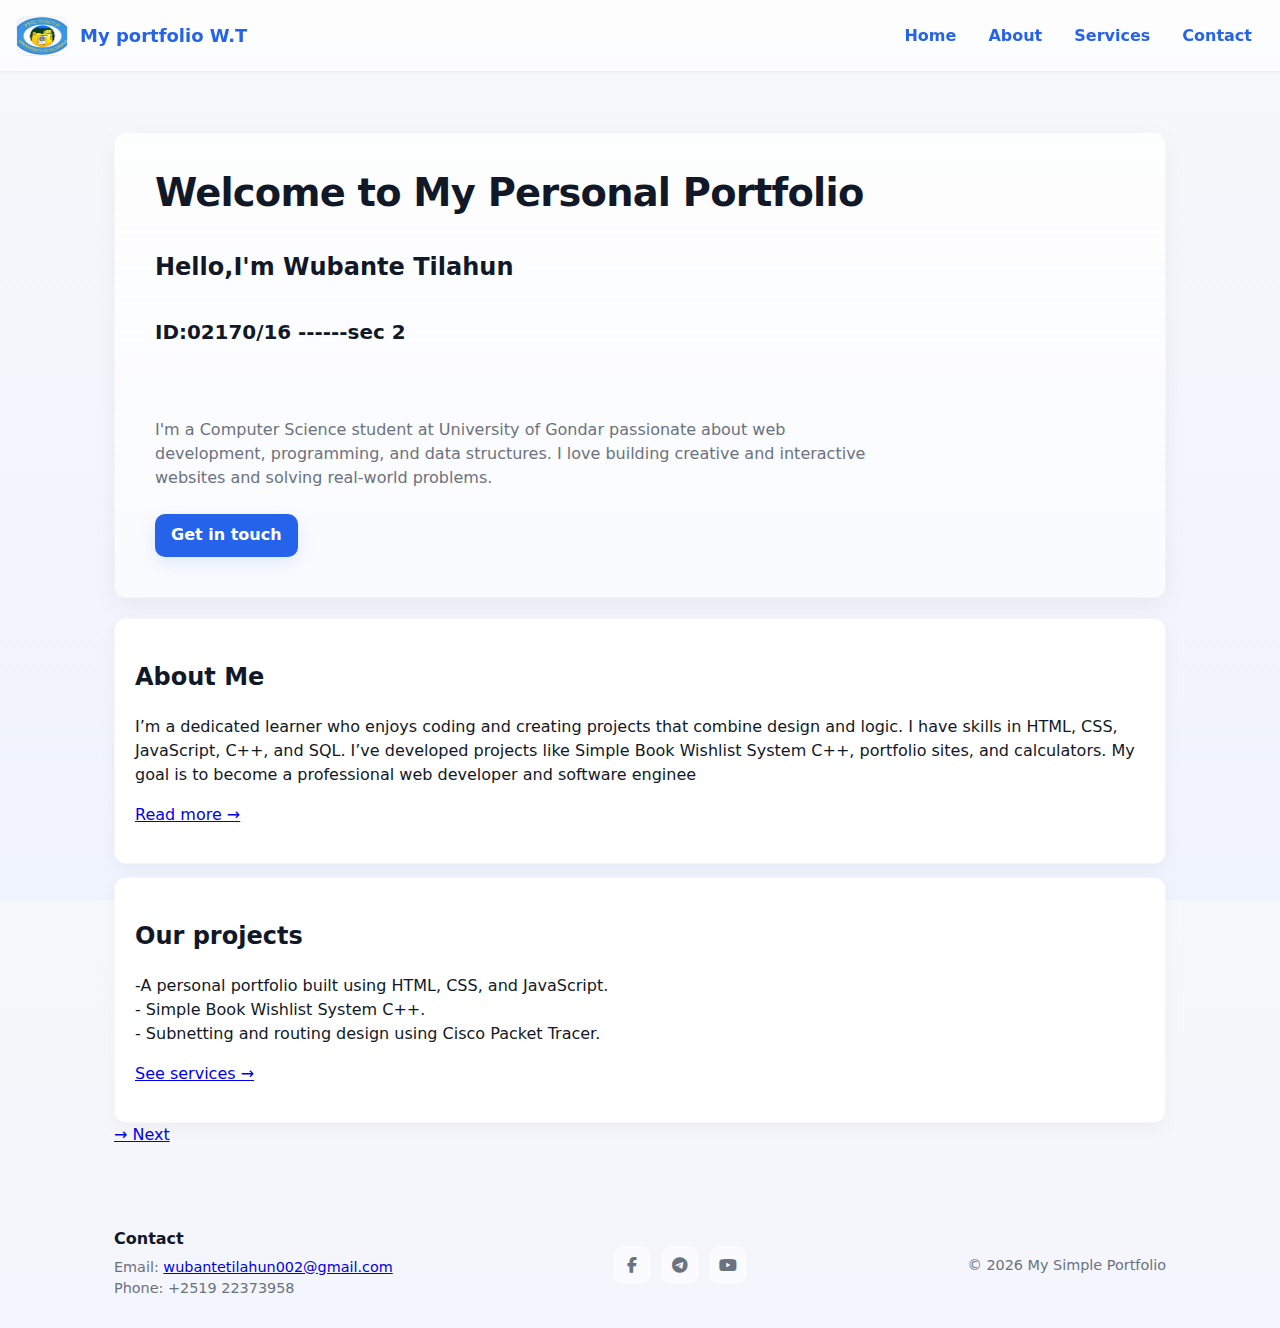
<file: index.html>
<!-- index.html
--- a/file:///c%3A/Users/HP/OneDrive/Desktop/portfolio/index.html
+++ b/file:///c%3A/Users/HP/OneDrive/Desktop/portfolio/index.html
@@ -1,3 +1,4 @@      -->
<!doctype html>
<html lang="en">
<head>
    <meta charset="utf-8" />
    <meta name="viewport" content="width=device-width,initial-scale=1" />
    <title>Simple portfolio — Home</title>
    <link rel="stylesheet" href="style.css" />
    <link rel="stylesheet" href="https://cdnjs.cloudflare.com/ajax/libs/font-awesome/6.5.0/css/all.min.css" />
</head>
<body>
    <header class="navbar">
        <a class="brand" href="index.html">
            <img src="image.png" alt="Logo" class="logo" />
            <span>My portfolio  W.T</span>
        </a>

        <nav class="nav" id="nav">
            <a href="index.html">Home</a>
            <a href="about2.html">About</a>
            <a href="service.html">Services</a>
            <a href="contact.html">Contact</a>
            
        </div >  
        </nav>
    <div class="menu-toggle" id="menu-toggle">
    <i class="fas fa-bars"></i>
    </header>
    <main>
    <section id="home" class="hero">
            <h1>Welcome to My Personal Portfolio</h1>
    <h2>Hello,I'm <span>Wubante Tilahun <br>      
            <h5>      ID:02170/16 ------sec 2  </h5> </span></h2><p>
        I'm a Computer Science student at University of Gondar passionate about web development,
        programming, and data structures. I love building creative and interactive websites and solving real-world problems.
    </p>
            <a class="btn" href="contact.html">Get in touch</a>
        </section>
    <section id="about" class="preview">
            <h2>About Me</h2>
            <p>  I’m a dedicated learner who enjoys coding and creating projects that combine design and logic.
    I have skills in HTML, CSS, JavaScript, C++, and SQL. I’ve developed projects like
    Simple Book Wishlist System  C++, portfolio sites, and calculators.
    My goal is to become a professional web developer and software enginee</p>
            <p><a href="about2.html">Read more →</a></p>
        </section>

        <section id="services" class="preview">
            <h2>Our projects</h2>
            <p>-A personal portfolio built using HTML, CSS, and JavaScript. <br>
               - Simple Book Wishlist System  C++. <br>
               - Subnetting and routing design using Cisco Packet Tracer.
            </p>
            <p><a href="service.html">See services →</a></p>
        </section>
        <div class="back">
      <a href="about2.html">&rarr; Next </a>
    </div>
    </main>
 <footer>
        <div class="contact">
            <h3>Contact</h3>
            <p>Email: <a href="mailto:wubantetilahun002@gmail.com">wubantetilahun002@gmail.com</a><br>Phone: +2519 22373958</p>
        </div>
        <div class="social">
            <a href="https://www.facebook.com/Boki Lali" target="_blank" rel="noopener">
                <i class="fab fa-facebook-f"></i><span class="sr-only">Facebook</span></a>
        <a href="https://t.me/+2519 22373958" target="_blank" rel="noopener">
       <i class="fab fa-telegram-plane"></i>
                <span class="sr-only">Telegram</span>
                 </a>
                 <a href="https://www.youtube.com/@Hagerie-x9" target="_blank" rel="noopener">
           <i class="fab fa-youtube"></i>
           <span class="sr-only">YouTube</span></a>
          
        </div>
        <p class="copyright">&copy; <span id="year"></span> My Simple Portfolio</p>
    </footer>
 <script>
     const toggle = document.getElementById('menu-toggle');
    const navbar = document.getElementById('nav');

    toggle.addEventListener('click', () => {
      navbar.classList.toggle('active');
      toggle.classList.toggle('active');
    });
        document.getElementById('year').textContent = new Date().getFullYear();
    </script>
</body>

</html>
</file>
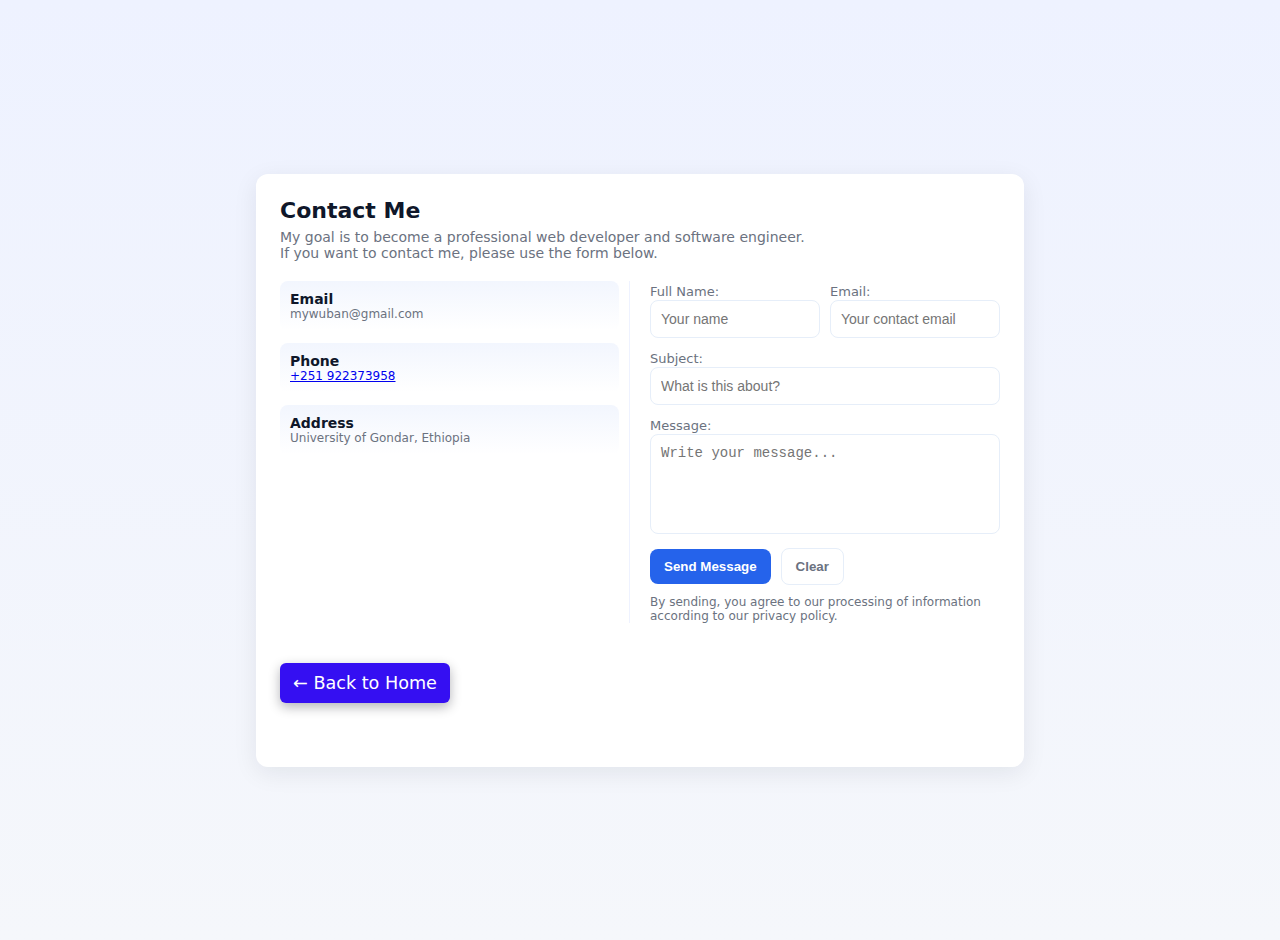
<file: contact.html>
<!DOCTYPE html>
<html lang="en">
<head>
  <meta charset="UTF-8" />
  <meta name="viewport" content="width=device-width, initial-scale=1.0" />
  <title>Contact Me</title>
  <style>
    :root {
      --bg: #f5f7fb;
      --card: #fff;
      --accent: #2563eb;
      --muted: #6b7280;
      --danger: #dc2626;
    }
    body {
      margin: 0;
      height: 100vh;
      display: flex;
      align-items: center;
      justify-content: center;
      background: linear-gradient(180deg, #eef2ff 0%, var(--bg) 100%);
      font-family: system-ui, -apple-system, Segoe UI, Roboto, sans-serif;
      color: #0f172a;
      padding: 20px;
    }
    .card {
      width: 100%;
      max-width: 720px;
      background: var(--card);
      border-radius: 12px;
      box-shadow: 0 6px 24px rgba(15, 23, 42, 0.08);
      display: grid;
      grid-template-columns: 1fr 1fr;
      gap: 20px;
      padding: 24px;
    }
    header {
      grid-column: 1 / -1;
    }
    h1 {
      margin: 0;
      font-size: 22px;
    }
    p.lead {
      margin: 6px 0 0;
      color: var(--muted);
      font-size: 14px;
    }
    .info {
      display: flex;
      flex-direction: column;
      gap: 12px;
      padding-right: 10px;
      border-right: 1px solid #eef2ff;
    }
    .item {
      background: linear-gradient(180deg, rgba(37, 99, 235, 0.06), transparent);
      padding: 10px;
      border-radius: 8px;
      font-size: 14px;
    }
    form {
      display: flex;
      flex-direction: column;
      gap: 10px;
    }
    label {
      font-size: 13px;
      color: var(--muted);
    }
    input, textarea {
      width: 100%;
      padding: 10px;
      border-radius: 8px;
      border: 1px solid #e6eef9;
      font-size: 14px;
      box-sizing: border-box;
    }
    textarea {
      min-height: 100px;
      resize: none;
    }
    .row {
      display: flex;
      gap: 10px;
    }
    .row > * {
      flex: 1;
    }
    .actions {
      display: flex;
      align-items: center;
      gap: 10px;
    }
    button {
      border: none;
      border-radius: 8px;
      padding: 10px 14px;
      font-weight: 600;
      cursor: pointer;
    }
    button[type="submit"] {
      background: var(--accent);
      color: white;
    }
    .secondary {
      background: transparent;
      border: 1px solid #e6eef9;
      color: var(--muted);
    }
    .status {
      font-size: 13px;
    }
    .error {
      color: var(--danger);
    }
    .note {
      font-size: 12px;
      color: var(--muted);
    }
    .back{
      margin-top: 20px;
      margin-bottom: 40px;
      text-align: center;
      font-size: 1.1rem;
      font-weight: 500;
      background: #350ff2;
      padding: 10px;
      border-radius: 6px;
      box-shadow: 0 4px 12px rgba(3,8,20,0.3);
      width: 150px;
    }
    .back a{
      color: #fff;
      text-decoration: none;

    }
    .back:hover{
      background: #1c2541;
      box-shadow: 0 6px 18px rgba(3,8,20,0.35);
      color: #f6f6f7ef;
    }
    @media (max-width: 760px) {
      .card {
        grid-template-columns: 1fr;
        padding: 18px;
      }
      .info {
        border-right: none;
        border-bottom: 1px solid #eef2ff;
        padding-bottom: 12px;
      }
    }
  </style>
</head>
<body>
  <main class="card">
    <header>
      <h1>Contact Me</h1>
      <p class="lead">
        My goal is to become a professional web developer and software engineer.<br>
        If you want to contact me, please use the form below.
      </p>
    </header>

    <section class="info">
      <div class="item">
        <strong>Email</strong>
        <div class="note">mywuban@gmail.com</div>
      </div>
      <div class="item">
        <strong>Phone</strong>
        <div class="note"><a href="tel:+251922373958">+251 922373958</a></div>
      </div>
      <div class="item">
        <strong>Address</strong>
        <div class="note">University of Gondar, Ethiopia</div>
      </div>
    </section>

    <form id="contactForm" method="post" action="/contact">
      <div class="row">
        <div>
          <label for="name">Full Name:</label>
          <input id="name" name="name" type="text" required placeholder="Your name">
        </div>
        <div>
          <label for="email">Email:</label>
          <input id="email" name="email" type="email" required placeholder="Your contact email">
        </div>
      </div>

      <div>
        <label for="subject">Subject:</label>
        <input id="subject" name="subject" type="text" placeholder="What is this about?">
      </div>

      <div>
        <label for="message">Message:</label>
        <textarea id="message" name="message" required placeholder="Write your message..."></textarea>
      </div>

      <div class="actions">
        <button type="submit" id="submitBtn">Send Message</button>
        <button type="button" id="clearBtn" class="secondary">Clear</button>
        <div id="status" class="status" role="status"></div>
      </div>

      <div class="note">
        By sending, you agree to our processing of information according to our privacy policy.
      </div>
    </form>
    <div class="back">
      <a href="index.html">&larr; Back to Home</a>
    </div>
  </main>

  <script>
    const form = document.getElementById('contactForm');
    const statusEl = document.getElementById('status');
    const submitBtn = document.getElementById('submitBtn');
    const clearBtn = document.getElementById('clearBtn');

    function showStatus(msg, isError = false) {
      statusEl.textContent = msg;
      statusEl.className = isError ? 'status error' : 'status';
    }

    form.addEventListener('submit', async (e) => {
      e.preventDefault();
      showStatus('');

      const data = new FormData(form);
      const name = data.get('name').trim();
      const email = data.get('email').trim();
      const message = data.get('message').trim();

      if (name.length < 2) return showStatus('Please enter a valid name.', true);
      if (!/^[^\\s@]+@[^\\s@]+\\.[^\\s@]+$/.test(email)) return showStatus('Invalid email.', true);
      if (message.length < 10) return showStatus('Message too short.', true);

      submitBtn.disabled = true;
      submitBtn.textContent = 'Sending...';

      try {
        const res = await fetch(form.action, {
          method: 'POST',
          headers: { 'Content-Type': 'application/json' },
          body: JSON.stringify({ name, email, subject: data.get('subject'), message }),
        });

        if (res.ok) {
          showStatus('✅ Message sent successfully!');
          form.reset();
        } else {
          showStatus('❌ Server error. Please try again later.', true);
        }
      } catch {
        showStatus('⚠️ Network error. Please try again.', true);
      } finally {
        submitBtn.disabled = false;
        submitBtn.textContent = 'Send Message';
      }
    });

    clearBtn.addEventListener('click', () => {
      if (confirm('Clear the form?')) {
        form.reset();
        showStatus('');
      }
    });
  </script>
</body>
</html>
</file>
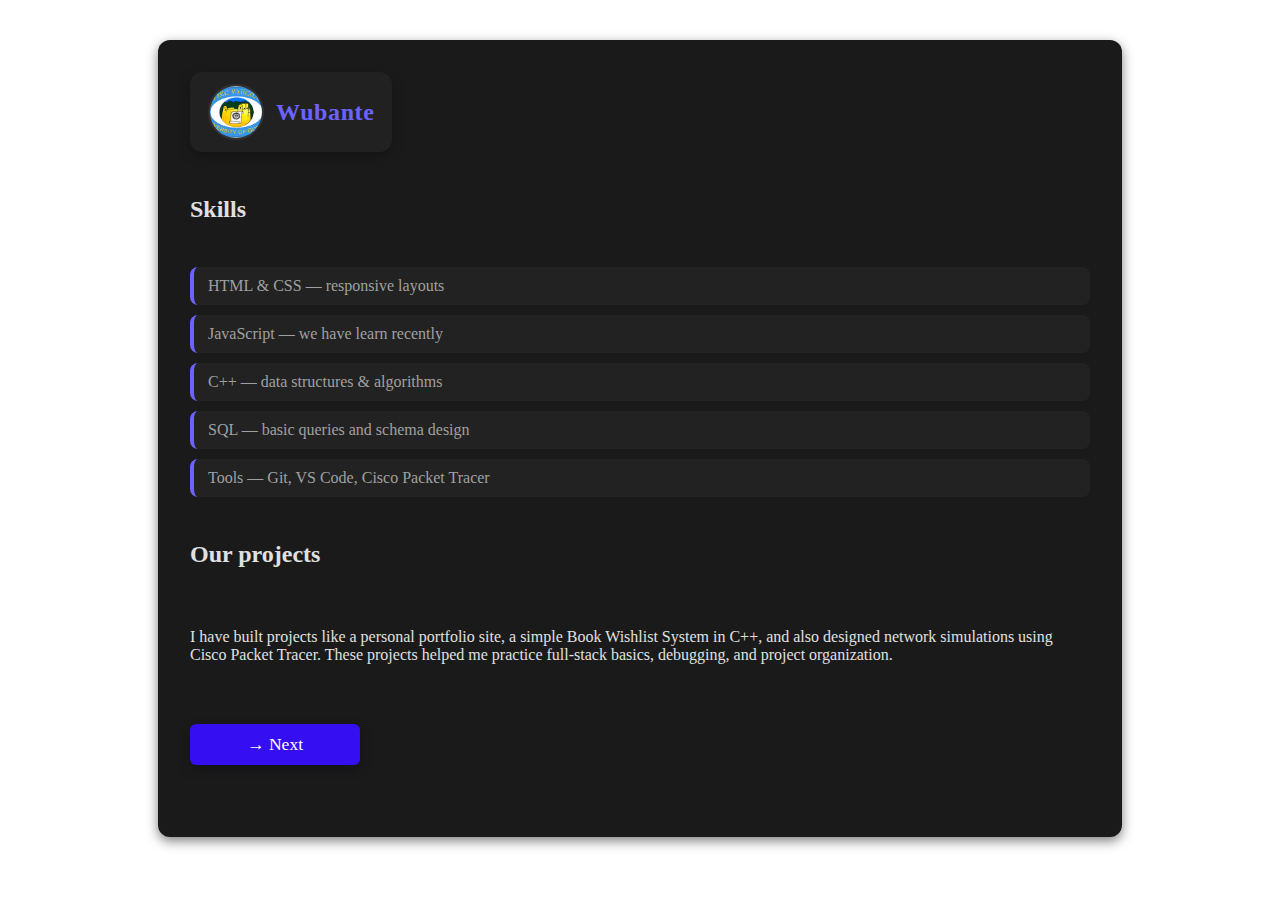
<file: service.html>
<!-- service.html -->

<!DOCTYPE html>
<html lang="en">
<head>
    <meta charset="UTF-8">
    <meta name="viewport" content="width=device-width, initial-scale=1.0">
    <title>Our project</title>
    <style>
:root {
  --background: #0f0f0f;
    --card: #1a1a1a;
    --accent: #6c63ff;
    --accent-2: #3f3d56;
    --text: #e0e0e0;
    --muted: #a0a0a0;
    --radius: 12px;
    --shadow: rgba(0, 0, 0, 0.5) 0px 4px 12px;
}
.about-content {
  max-width: 900px;
  margin: 40px auto;
  background: var(--card);
  border-radius: var(--radius);
  box-shadow: var(--shadow);
  padding: 32px;
  display: flex;
  flex-direction: column;
  gap: 24px;
  color: var(--text);
}

.logo {
  display: flex;
  align-items: center;
  gap: 12px;
  text-decoration: none;
  background: rgba(255, 255, 255, 0.03);
  padding: 12px 18px;
  border-radius: 12px;
  box-shadow: 0 4px 12px rgba(0, 0, 0, 0.25);
  transition: all 0.3s ease;
  align-self: flex-start;
}

.logo img {
  width: 52px;
  height: 52px;
  border-radius: 50%;
  object-fit: cover;
  border: 2px solid rgba(255, 255, 255, 0.08);
}

.logo span {
  font-size: 1.5rem;
  font-weight: 600;
  color: var(--accent);
  letter-spacing: 0.6px;
}

.logo:hover {
  transform: translateY(-3px);
  background: linear-gradient(90deg, var(--accent), var(--accent-2));
}

.logo:hover span {
  color: white;
}

.about-details h2 {
  color: var(--accent);
  font-size: 1.3rem;
  margin-top: 8px;
  margin-bottom: 10px;
  border-bottom: 2px solid rgba(255, 255, 255, 0.05);
  padding-bottom: 4px;
}

.skills-list {
  list-style: none;
  display: grid;
  gap: 10px;
  margin: 0;
  padding: 0;
}

.skills-list li {
  background: rgba(255, 255, 255, 0.04);
  border-left: 4px solid var(--accent);
  padding: 10px 14px;
  border-radius: 8px;
  color: var(--muted);
  transition: all 0.3s ease;
}

.skills-list li:hover {
  transform: translateX(6px);
  color: var(--text);
  background: rgba(255, 255, 255, 0.06);
}

.about-details p {
  color: var(--muted);
  line-height: 1.6;
  margin-top: 8px;
}
.back{
      margin-top: 20px;
      margin-bottom: 40px;
      text-align: center;
      font-size: 1.1rem;
      font-weight: 500;
      background: #350ff2;
      padding: 10px;
      border-radius: 6px;
      box-shadow: 0 4px 12px rgba(3,8,20,0.3);
      width: 150px;
    }
    .back a{
      color: #fff;
      text-decoration: none;

    }
    .back:hover{
      background: #1c2541;
      box-shadow: 0 6px 18px rgba(3,8,20,0.35);
      color: #f6f6f7ef;
    }
@media (max-width: 720px) {
  .about-content {
    padding: 20px;
  }

  .logo img {
    width: 45px;
    height: 45px;
  }

  .logo span {
    font-size: 1.3rem;
  }
}

    </style>
</head>
<body>
  <section class="about-content">
   <a class="logo" href="index.html"><img src="image.png" alt="UOG LOGO"> <span>Wubante</span></a>

  <h2>Skills</h2>
            <ul class="skills-list">
            <li>HTML & CSS — responsive layouts</li>
            <li>JavaScript — we have learn recently</li>
            <li>C++ — data structures & algorithms</li>
            <li>SQL — basic queries and schema design</li>
            <li>Tools — Git, VS Code, Cisco Packet Tracer</li>
        </ul>   
<h2>Our projects</h2>
        <p>
            I have built projects like a personal portfolio site, a simple
            Book Wishlist System in C++, and also designed network simulations using Cisco Packet Tracer. 
            These projects helped me practice full-stack basics, debugging, and project organization.
        </p>

    <div class="back">
      <a href="contact.html">&rarr; Next </a>
    </div>
  </section>
</body>

</html>
</file>
<file: style.css>
:root{
    --bg: #f7f8fb;
    --card: #ffffff;
    --text: #111827;
    --muted: #6b7280;
    --accent: #2563eb;
    --accent-600: #1d4ed8;
    --glass: rgba(255,255,255,0.6);
    --radius: 12px;
    --max-width: 1100px;
    --gap: 1.25rem;
    --nav-height: 72px;
}

* { box-sizing: border-box; }
html, body { height: 100%; }
body {
    margin: 0;
    font-family: Inter, ui-sans-serif, system-ui, -apple-system, "Segoe UI", Roboto, "Helvetica Neue", Arial;
    background: linear-gradient(180deg, var(--bg), #eef2ff 120%);
    color: var(--text);
    -webkit-font-smoothing: antialiased;
    -moz-osx-font-smoothing: grayscale;
    line-height: 1.5;
    -webkit-font-feature-settings: "kern";
    font-feature-settings: "kern";
}
main, footer {
    max-width: var(--max-width);
    margin: 0 auto;
    padding: 1.5rem;
}
.navbar {
    position: sticky;
    top: 0;
    z-index: 40;
    display: flex;
    align-items: center;
    justify-content: space-between;
    gap: var(--gap);
    height: var(--nav-height);
    padding: 0.5rem 1rem;
    backdrop-filter: blur(6px);
    background: linear-gradient(180deg, rgba(255,255,255,0.75), rgba(255,255,255,0.6));
    border-bottom: 1px solid rgba(16,24,40,0.06);
    box-shadow: 0 1px 0 rgba(16,24,40,0.02);
}
.menu-toggle {
    display: none; 
    background: transparent;
    border: 0;
    padding: 0.375rem;
    cursor: pointer;
    color: var(--muted);
    font-size: 1.25rem;
    align-items: center;
    justify-content: center;
    border-radius: 8px;
}
.menu-toggle:focus {
    outline: 3px solid rgba(37,99,235,0.18);
    outline-offset: 3px;
    background: rgba(37,99,235,0.04);
}
.brand {
    display: flex;
    align-items: center;
    gap: 0.75rem;
    text-decoration: none;
    color: var(--text);
    font-weight: 600;
    font-size: 1.125rem;
}
.brand span {
    color: var(--accent);
    font-weight: 800;

}
.logo {
    width: 52px;
    height: 40px;
    object-fit: cover;
    border-radius: 10px;
    display: inline-block;
    background: linear-gradient(135deg,#eef2ff,#fff);
    border: 1px solid rgba(16,24,40,0.04);
}
.nav {
    display: flex;
    gap: 0.5rem;
    align-items: center;
}
.nav a {
    color: var(--accent);
    text-decoration: none;
    padding: 0.5rem 0.75rem;
    border-radius: 0.5rem;
    font-weight: 800;
    transition: all 140ms ease;
    display: inline-block;
    text-decoration: none;
}
.nav a:hover {
    color: var(--text);
    background: rgba(1, 63, 198, 0.06);
    transform: translateY(-1px);
}
.nav a:focus {
    outline: 3px solid rgba(8, 81, 240, 0.18);
    outline-offset: 3px;
    background: rgba(4, 13, 33, 0.04);
}
.nav a.active {
    color: var(--accent-600);
    background: linear-gradient(90deg, rgba(37,99,235,0.08), rgba(99,102,241,0.03));
    box-shadow: inset 0 -2px 0 rgba(37,99,235,0.06);
}
.hero {
    margin-top: 2.25rem;
    background: linear-gradient(180deg, rgba(255,255,255,0.8), rgba(255,255,255,0.6));
    border-radius: var(--radius);
    padding: 2.5rem;
    display: flex;
    flex-direction: column;
    gap: 1rem;
    align-items: flex-start;
    box-shadow: 0 8px 24px rgba(15,23,42,0.05);
    border: 1px solid rgba(16,24,40,0.03);
}
.hero h1 {
    margin: 0;
    font-size: clamp(1.4rem, 3.6vw, 2.4rem);
    line-height: 1.05;
    letter-spacing: -0.02em;
}
.hero p {
    margin: 0;
    color: var(--muted);
    max-width: 70ch;
}
.btn {
    display: inline-block;
    margin-top: 0.5rem;
    background: var(--accent);
    color: #fff;
    padding: 0.6rem 1rem;
    border-radius: 10px;
    text-decoration: none;
    font-weight: 600;
    box-shadow: 0 6px 18px rgba(37,99,235,0.12);
    transition: transform .12s ease, box-shadow .12s;
}
.btn:hover { transform: translateY(-3px);
            box-shadow: 0 12px 30px rgba(37,99,235,0.14); }
.btn:active { transform: translateY(-1px); }
.preview {
    margin-top: 1.25rem;
    background: var(--card);
    border-radius: 12px;
    padding: 1.25rem;
    border: 1px solid rgba(16,24,40,0.04);
    box-shadow: 0 6px 18px rgba(12,15,22,0.04);
}
.preview + .preview { margin-top: 0.85rem; }

footer {
    display: flex;
    gap: 1rem;
    align-items: center;
    justify-content: space-between;
    margin-top: 2rem;
    padding: 1.25rem;
    background: transparent;
    color: var(--muted);
    flex-wrap: wrap;
}
footer .contact {
    min-width: 240px;
}
.contact p {
    margin: 0.25rem 0 0 0;
    font-size: 0.9rem;
    color: var(--muted);
    padding-bottom: 0.25rem;
}
footer .contact h3 {
    margin: 0 0 0.35rem 0;
    font-size: 1rem;
    color: var(--text);
}
footer .social {
    display: flex;
    gap: 0.5rem;
    align-items: center;
}
footer .social a {
    display: inline-flex;
    align-items: center;
    justify-content: center;
    width: 40px;
    height: 40px;
    border-radius: 10px;
    background: rgba(255,255,255,0.6);
    color: var(--muted);
    text-decoration: none;
    border: 1px solid rgba(16,24,40,0.04);
    transition: transform .12s ease, background .12s ease, color .12s ease;
}
footer .social a:hover {
    transform: translateY(-3px);
    background: linear-gradient(135deg,#eef2ff,#fff);
    color: var(--accent-600);
    box-shadow: 0 8px 22px rgba(37,99,235,0.06);
}

.copyright {
    margin: 0;
    color: var(--muted);
    font-size: 0.9rem;
}
.sr-only {
    position: absolute;
    width: 1px;
    height: 1px;
    padding: 0;
    margin: -1px;
    overflow: hidden;
    clip: rect(0,0,0,0);
    white-space: nowrap;
    border: 0;
}

img { max-width: 100%; display: block; border-radius: 8px; }

@media (max-width: 899px) {
    .menu-toggle { display: flex; }

    .nav {
        position: absolute;
        top: var(--nav-height);
        right: 0;
        background: linear-gradient(180deg,#203a43,#0b1220);
        color: #ffffff;
        flex-direction: column;
        width: 100px;
        text-align: left;
        display: none; 
        border-radius: 0 0 0 10px;
        padding: 0.5rem;
        gap: 0.25rem;
        box-shadow: 0 12px 40px rgba(2,6,23,0.35);
    }

    /* active*/
    .nav a.active {
        color: #60a5fa;
        background: rgba(96,165,250,0.1);
        box-shadow: inset 0 -2px 0 rgba(96,165,250,0.3);
    }

    .nav::before {
        content: "";
        position: absolute;
        top: -10px;
        right: 5px;
        width: 0;
        height: 0;
        border-left: 1px solid transparent;
        border-right: 1px solid transparent;
        border-bottom: 1px solid #0b1220;
    }

    .nav a {
        color: #e6eef6;
        padding: 0.5rem 0.75rem;
        border-radius: 6px;
    }
    .nav a:hover, .nav a:focus {
        color: #fff;
        background: rgba(255,255,255,0.03);
        transform: none;
    }

    .nav.active {
        display: flex;
        right: 0;
    }

    .navbar { padding: 0.5rem 0.75rem; }
    footer { flex-direction: column; align-items: flex-start; gap: 0.75rem; }
    main { padding: 1rem; }

    .hero, .preview { width: 100%; }
}

@media (min-width: 900px) and (max-width: 1199px) {
    main, footer { padding: 1rem 1.5rem; }
}   
@media (min-width: 1200px) {
    main, footer { padding: 1.5rem; }
}
</file>
